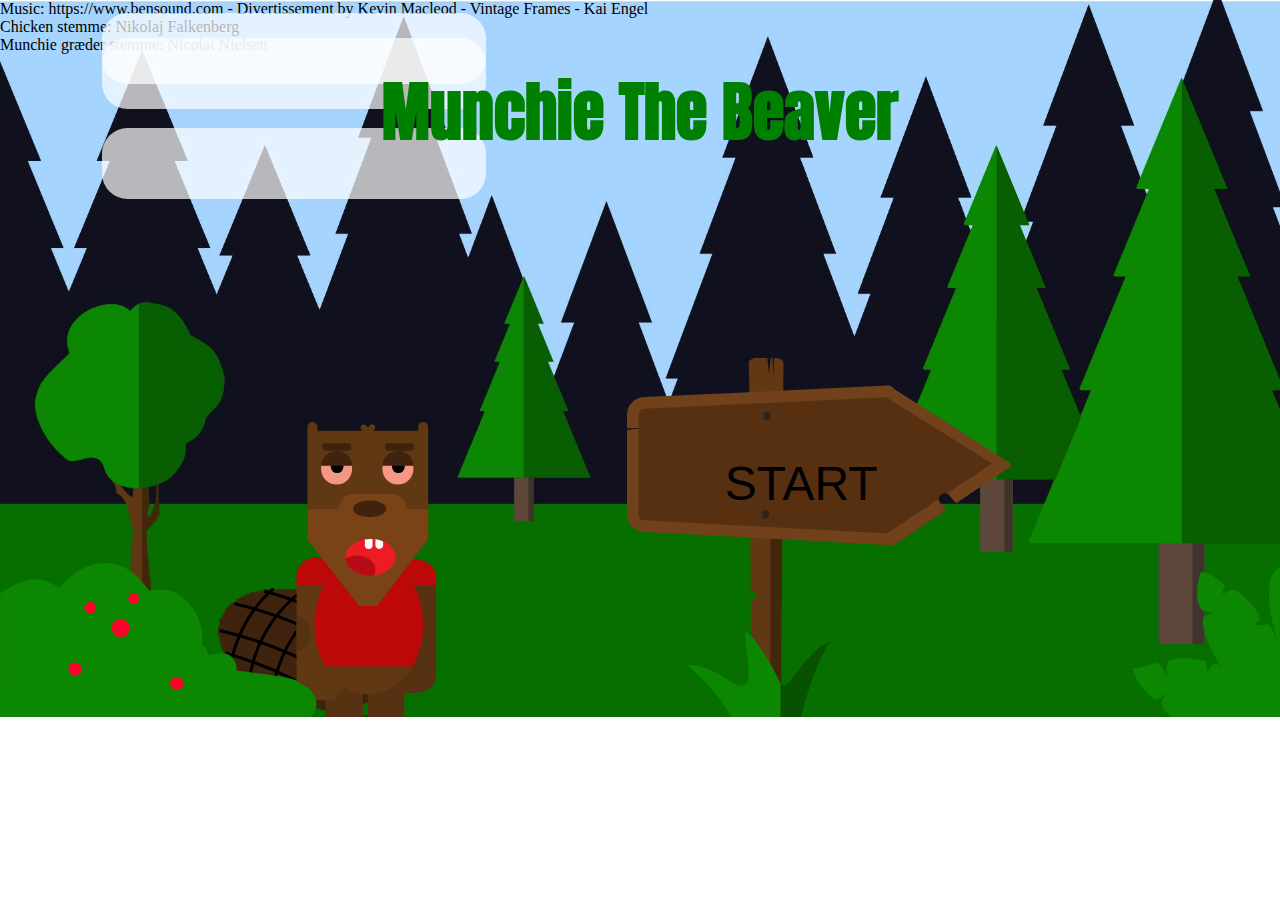
<file: forside.html>
<!DOCTYPE html>
<html lang="en">

<head>
    <meta charset="UTF-8">
    <title>Styletile</title>
    <link rel="stylesheet" href="forside.css" type="text/css">
    <link href="https://fonts.googleapis.com/css?family=Anton" rel="stylesheet">
</head>

<body>

    <header>

    </header>
    <div id="scene">
<!--        <div id="sky"></div>-->
        <div id="sky1"></div>
        <div id="sky2"></div>
        <div id="sky3"></div>
        <div id="baggrund-01">
        <h1>Munchie The Beaver</h1>
        <div id="munchie_forfra"></div>
        </div>
        <div id="tekst"><p>Music: https://www.bensound.com - Divertissement by Kevin Macleod - Vintage Frames - Kai Engel <br> Chicken stemme: Nikolaj Falkenberg <br> Munchie græder stemme: Nicolai Nielsen </p></div>
        <div id="traer"></div>
        <div id="forgrund-01"></div>
        <div id="skilt_start"><a href="index.html">START</a></div>

        <audio id="forrest-01" src="forrest_01.mp3"></audio>


    </div>
<script src="https://code.jquery.com/jquery-3.3.1.min.js"></script>
    <script src="animation.js"></script>

</body>

</html>
</file>
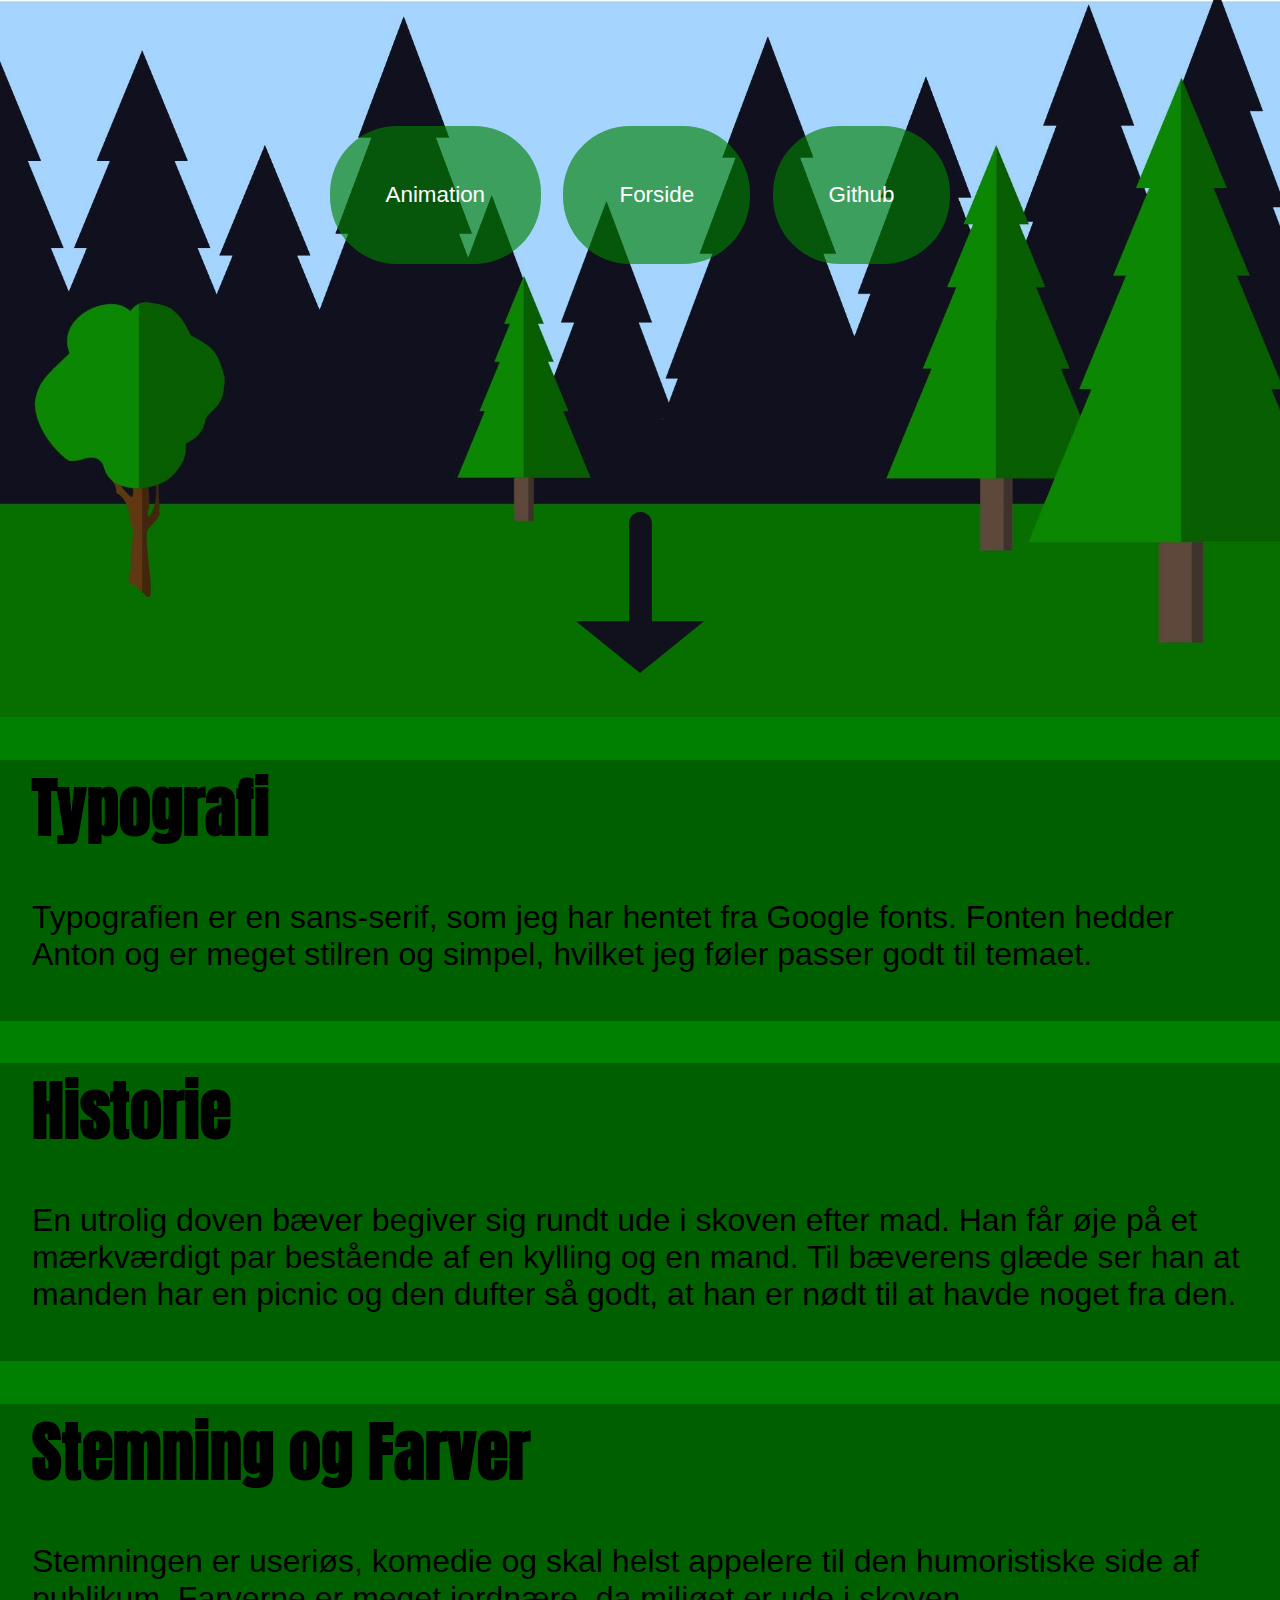
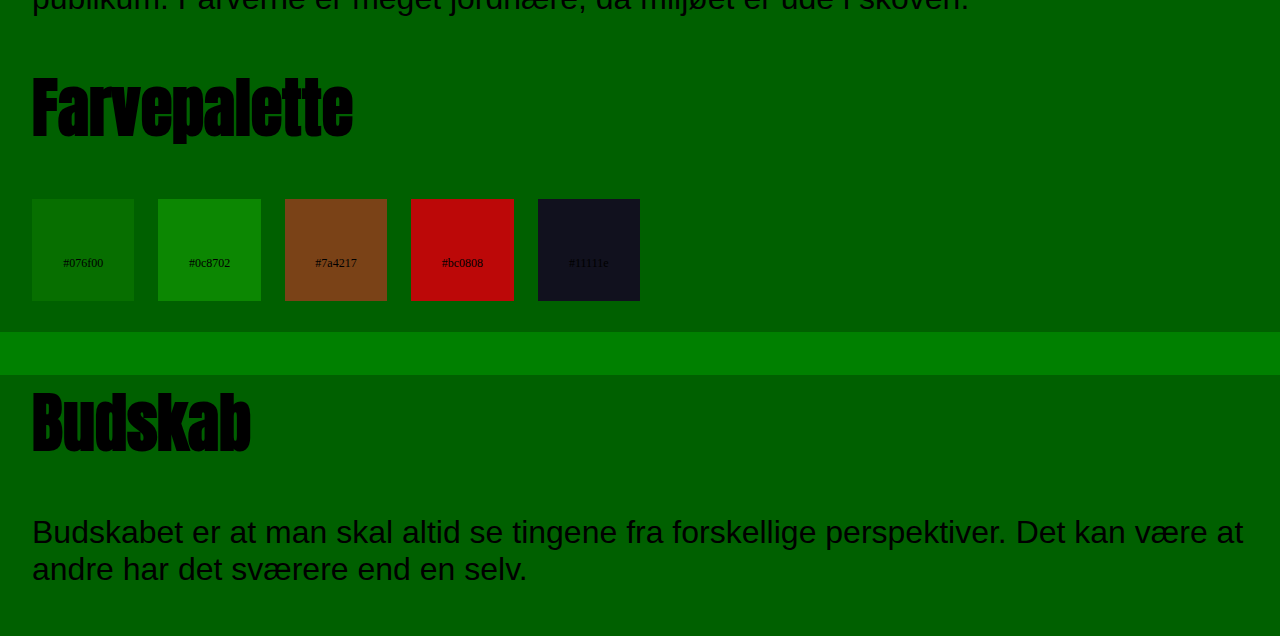
<file: styletile.html>
<!DOCTYPE html>
<html lang="en">

<head>
    <meta charset="UTF-8">
    <title>Styletile</title>
    <link rel="stylesheet" href="styletile.css" type="text/css">
    <link href="https://fonts.googleapis.com/css?family=Anton" rel="stylesheet">
</head>
<body>

<header>
<nav>
    <div class="links">
        <div class="centrallinks">
            <a href="index.html">Animation</a>
            <a href="forside.html">Forside</a>
            <a href="https://github.com/jako2889/Animation_munchie.git">Github</a>
        </div>





    </div>

</nav>
</header>
    <div id="scene">
        <div id="baggrund-01">
            <div id="pil"></div>
        </div>

    </div>
    <section id="typografi">
     <h1>Typografi</h1>
    <p>Typografien er en sans-serif, som jeg har hentet fra Google fonts. Fonten hedder Anton og er meget stilren og simpel, hvilket jeg føler passer godt til temaet.</p>
        </section>

    <section id="historie">
    <h1>Historie</h1>
    <p>En utrolig doven bæver begiver sig rundt ude i skoven efter mad. Han får øje på et mærkværdigt par bestående af en kylling og en mand. Til bæverens glæde ser han at manden har en picnic og den dufter så godt, at han er nødt til at havde noget fra den.</p>
    </section>

<section id="stemning">
    <h1>Stemning og Farver</h1>
    <p>Stemningen er useriøs, komedie og skal helst appelere til den humoristiske side af publikum. Farverne er meget jordnære, da miljøet er ude i skoven.</p>
      <div class="colors">
         <h1>Farvepalette</h1>
        <div id="boks1" class="color">#076f00</div>
        <div id="boks2" class="color">#0c8702</div>
        <div id="boks3" class="color">#7a4217</div>
        <div id="boks4" class="color">#bc0808</div>
        <div id="boks5" class="color">#11111e</div>
        </div>
</section>

    <section id="budskab">
    <h1>Budskab</h1>
    <p>Budskabet er at man skal altid se tingene fra forskellige perspektiver. Det kan være at andre har det sværere end en selv.</p>
    </section>

    </body>

</html>
</file>
<file: forside.css>
body {
    margin: 0;
    width: 100%;
}

#scene h1 {
    font-family: 'Anton', sans-serif;
    font-size: 5vw;
    color: green;
    margin: 0;
    z-index: 2;
    padding: 1em;
}
#tekst {
    position: absolute;
}
#tekst p {
    margin-top: 0;
}

#forgrund-01 {
    position: absolute;
    top: 44vw;
    left: 0;
    width: 100%;
    height: 100%;
    background-image: url(forgrund-01.svg);
    background-size: 100%;
    background-repeat: no-repeat;
    z-index: 31;
}
#skilt_start {
    background-image: url(start_skilt.svg);
    background-repeat: no-repeat;
    background-size: 100%;
    width: 30vw;
    height: 30vw;
    position: absolute;
    left: 49vw;
    bottom: -2vw;
    z-index: 8;
}

#skilt_start a{
      display: inline-block;
    text-decoration: none;
    font-family: sans-serif;
    color: black;
    font-size: 3em;
    padding: 1.5em;
    position: absolute;
    left: 2vw;
    top: 2vw;
}

#scene {
    position: relative;
    width: 100vw;
    height: 56vw;

    margin: 0 auto;
    overflow: hidden;
}

.scene_flash {
    animation-name: scene_flash_kf;
    animation-iteration-count: 1;
    animation-duration: 1s;
}

#traer {
    background-image: url(traer.svg);
    background-repeat: no-repeat;
    background-size: 100%;
    width: 35vw;
    height: 45vw;
    position: absolute;
    right: -4.3vw;
    top: 6.2vw;
    z-index: 3;
}

#baggrund-01 {
    position: absolute;
    top: 0;
    left: 0;
    width: 100%;
    height: 100%;
    background-image: url(baggrund-01.jpg);
    background-size: 100%;
    background-repeat: no-repeat;
       display: flex;
    flex-wrap: wrap;
    justify-content: center;
}

header {
    width: 68%;
    display: flex;
    flex-wrap: wrap;
    justify-content: center;
}

.centrallinks {
    display: flex;
    flex-wrap: wrap;
    justify-content: center;
    position: absolute;
    z-index: 2;
    padding-top: 9vw;
    right: 0px;
    left: 0px;

}

.links a {
   display: inline-block;
    text-decoration: none;
    font-family: sans-serif;
    padding: 2.5em 2.5em;
    border: 0.3em;
    border-radius: 3em;
    color: white;
    margin: 0.5em;
}
.links a {
   font-size: 1.4em;
    background-color: rgba(0, 128, 0, 0.63);
    color: white;
}
.links a:hover {
    font-size: 1.4em;
     background-color: green;
    color: white;
}
#munchie_forfra {
     background-image: url(munchie_forfra.svg);
    background-repeat: no-repeat;
    background-size: 100%;
    width: 18vw;
    height: 26vw;
    position: absolute;
    bottom: -3vw;
    left: 17vw;
}

#sky {
    background-image: url(sky.svg);
    background-repeat: no-repeat;
    background-size: 100%;
    width: 80vw;
    height: 80vw;
    position: absolute;
    left: 8vw;
    top: 3vw;
    z-index: 1;

    animation-name: sky_kf;
    animation-duration: 15s;
    animation-iteration-count: infinite;
    animation-fill-mode: forwards;
    animation-timing-function: linear;
}

@keyframes sky_kf {
    0% {
        transform: translateX(100vw);
    }
    100% {
        transform: translateX(-100vw);
    }
}

#sky1 {
       background-image: url(sky1.svg);
    background-repeat: no-repeat;
    background-size: 100%;
    width: 30vw;
    height: 30vw;
    position: absolute;
    left: 8vw;
    top: 1vw;
    z-index: 1;

    animation-name: sky1_kf;
    animation-duration: 23s;
    animation-iteration-count: infinite;
    animation-fill-mode: forwards;
    animation-timing-function: linear;
}
@keyframes sky1_kf {
    0% {
        transform: translateX(100vw);
    }
    100% {
        transform: translateX(-100vw);
    }
}
#sky2 {
       background-image: url(sky2.svg);
    background-repeat: no-repeat;
    background-size: 100%;
    width: 30vw;
    height: 30vw;
    position: absolute;
    left: 8vw;
    top: 3vw;
    z-index: 1;

    animation-name: sky2_kf;
    animation-duration: 23s;
    animation-iteration-count: infinite;
    animation-fill-mode: forwards;
    animation-timing-function: linear;
}
@keyframes sky2_kf {
    0% {
        transform: translateX(-100vw);
    }
    100% {
        transform: translateX(100vw);
    }
}
#sky3{
       background-image: url(sky3.svg);
    background-repeat: no-repeat;
    background-size: 100%;
    width: 30vw;
    height: 30vw;
    position: absolute;
    left: 8vw;
    top: 10vw;
    z-index: 1;

    animation-name: sky3_kf;
    animation-duration: 28s;
    animation-iteration-count: infinite;
    animation-fill-mode: forwards;
    animation-timing-function: linear;
}
@keyframes sky3_kf {
    0% {
        transform: translateX(200vw);
    }
    100% {
        transform: translateX(-100vw);
    }
}
</file>
<file: styletile.css>
body {
    margin: 0;
    width: 100%;
    background-color: green;
}

#scene h1 {
    font-family: 'Anton', sans-serif;
    font-size: 5vw;
    color: green;
    margin: 0;
}
h1 {
    font-family: 'Anton', sans-serif;
    font-size: 5vw;
}

p {
    font-family: sans-serif;
    font-size: 2em;
}
#typografi {
    background-color: rgba(0, 0, 0, 0.25);
    padding: 0em 2em 1em 2em;
}

#historie {
      background-color: rgba(0, 0, 0, 0.25);
    padding: 0em 2em 1em 2em;
}

#stemning {
     background-color: rgba(0, 0, 0, 0.25);
    padding: 0em 2em 1em 2em;
}

#budskab {
    background-color: rgba(0, 0, 0, 0.25);
    padding: 0em 2em 1em 2em;
}

#scene {
    position: relative;
    width: 100vw;
    height: 56vw;

    margin: 0 auto;
    overflow: hidden;
}

#baggrund-01 {
    position: absolute;
    top: 0;
    left: 0;
    width: 100%;
    height: 100%;
    background-image: url(baggrund-01.jpg);
    background-size: 100%;
    background-repeat: no-repeat;
       display: flex;
    flex-wrap: wrap;
    justify-content: center;
}

header {
    width: 68%;
    display: flex;
    flex-wrap: wrap;
    justify-content: center;
}

.centrallinks {
    display: flex;
    flex-wrap: wrap;
    justify-content: center;
    position: absolute;
    z-index: 2;
    padding-top: 9vw;
 right: 0px;
    left: 0px;


}

.links a {
   display: inline-block;
    text-decoration: none;
    font-family: sans-serif;
    padding: 2.5em 2.5em;
    border: 0.3em;
    border-radius: 3em;
    color: white;
    margin: 0.5em;
}
.links a {
   font-size: 1.4em;
    background-color: rgba(0, 128, 0, 0.63);
    color: white;
}
.links a:hover {
    font-size: 1.4em;
     background-color: green;
    color: white;
}
/*-----------FARVER PALETTE ----------*/

.color {
    /* dette er standard-indstillingerne - dem må du gerne ændre -
       men det er bedst at overrule de relevante i hver enkelt #boks */

    display: inline-block;
    width: 8vw;
    height: 8vw;
    /*border: 3px solid black;*/
    margin-right: 20px;
    margin-bottom: 15px;




    text-align: center;
    line-height: 10vw;

    font-size: 12px;

}
/*STÅR I KOMPOSITION/FARVER*/

/*.colors{
     display:flex;
    flex-wrap: wrap;
}
*/


.color{
    flex-direction: row;
    justify-content: space-between;
/*    height: 100%; */
    flex-basis: 200px;
    flex-grow: 1;
}

#boks1{ background-color: #076f00;}

#boks2{ background-color: #0c8702;}

#boks3{ background-color: #7a4217;}

#boks4{ background-color: #bc0808;}

#boks5{ background-color: #11111e;}

#pil {
     background-image: url(pil.svg);
    background-repeat: no-repeat;
    background-size: 100%;
    width: 10vw;
    height: 13vw;
    position: absolute;
    bottom: 3vw;
}
</file>
